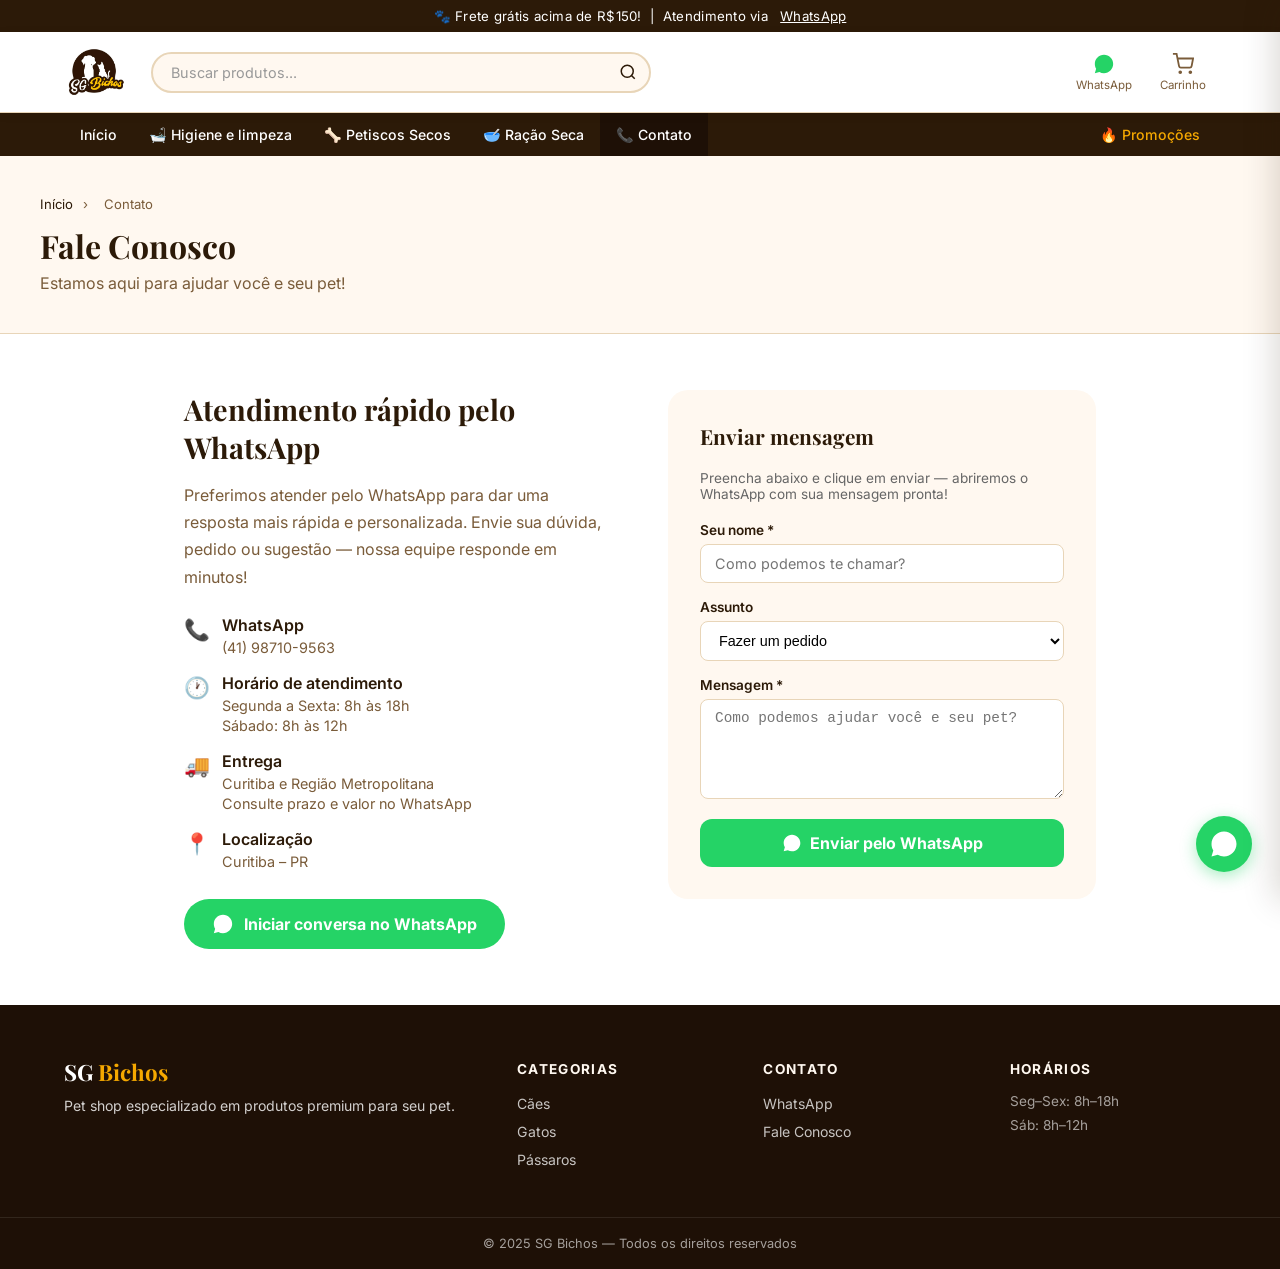
<file: sg-bichos/contato.html>
<!DOCTYPE html>
<html lang="pt-BR">
<head>
  <meta charset="UTF-8">
  <meta name="viewport" content="width=device-width, initial-scale=1.0">
  <title>Contato — SG Bichos</title>
  <meta name="description" content="Entre em contato com a SG Bichos. Atendimento via WhatsApp, rápido e fácil.">
  <link rel="icon" type="image/png" href="images/favicon.png">
  <link rel="preconnect" href="https://fonts.googleapis.com">
  <link rel="preconnect" href="https://fonts.gstatic.com" crossorigin>
  <link href="https://fonts.googleapis.com/css2?family=Playfair+Display:wght@400;700&family=Inter:wght@400;500;600;700&display=swap" rel="stylesheet">
  <link rel="stylesheet" href="css/style.css">
</head>
<body>

<!-- TOP BAR -->
<div class="top-bar">
  🐾 Frete grátis acima de R$150! &nbsp;|&nbsp; Atendimento via <a href="https://wa.me/5541987109563">WhatsApp</a>
</div>

<!-- HEADER -->
<header class="header">
  <div class="header-inner">
    <button class="mobile-menu-btn" id="mobile-menu-btn" aria-label="Menu" aria-expanded="false">
      <svg viewBox="0 0 24 24" fill="none" stroke="currentColor" stroke-width="2">
        <line x1="3" y1="6" x2="21" y2="6"/><line x1="3" y1="12" x2="21" y2="12"/><line x1="3" y1="18" x2="21" y2="18"/>
      </svg>
    </button>
    <a href="index.html" class="logo">
      <img src="images/logo-sg-bichos.jpg" alt="SG Bichos"
           onerror="this.style.display='none';this.nextElementSibling.style.display='block'">
      <div class="logo-text" style="display:none">SG <span>Bichos</span></div>
    </a>
    <div class="search-bar">
      <input type="search" id="search-input" placeholder="Buscar produtos..." autocomplete="off">
      <button class="search-btn" aria-label="Buscar">
        <svg viewBox="0 0 24 24" fill="none" stroke="currentColor" stroke-width="2">
          <circle cx="11" cy="11" r="8"/><line x1="21" y1="21" x2="16.65" y2="16.65"/>
        </svg>
      </button>
      <div class="search-results" id="search-results"></div>
    </div>
    <div class="header-actions">
      <a href="https://wa.me/5541987109563" target="_blank" class="header-btn" aria-label="WhatsApp">
        <svg viewBox="0 0 24 24" fill="currentColor" style="color:#25D366">
          <path d="M17.472 14.382c-.297-.149-1.758-.867-2.03-.967-.273-.099-.471-.148-.67.15-.197.297-.767.966-.94 1.164-.173.199-.347.223-.644.075-.297-.15-1.255-.463-2.39-1.475-.883-.788-1.48-1.761-1.653-2.059-.173-.297-.018-.458.13-.606.134-.133.298-.347.446-.52.149-.174.198-.298.298-.497.099-.198.05-.371-.025-.52-.075-.149-.669-1.612-.916-2.207-.242-.579-.487-.5-.669-.51-.173-.008-.371-.01-.57-.01-.198 0-.52.074-.792.372-.272.297-1.04 1.016-1.04 2.479 0 1.462 1.065 2.875 1.213 3.074.149.198 2.096 3.2 5.077 4.487.709.306 1.262.489 1.694.625.712.227 1.36.195 1.871.118.571-.085 1.758-.719 2.006-1.413.248-.694.248-1.289.173-1.413-.074-.124-.272-.198-.57-.347M12 2C6.477 2 2 6.477 2 12c0 1.89.525 3.66 1.438 5.168L2 22l4.975-1.306A9.953 9.953 0 0 0 12 22c5.523 0 10-4.477 10-10S17.523 2 12 2"/>
        </svg>
        <span>WhatsApp</span>
      </a>
      <button class="header-btn cart-btn" id="cart-btn" aria-label="Carrinho">
        <svg viewBox="0 0 24 24" fill="none" stroke="currentColor" stroke-width="2">
          <circle cx="9" cy="21" r="1"/><circle cx="20" cy="21" r="1"/>
          <path d="M1 1h4l2.68 13.39a2 2 0 0 0 2 1.61h9.72a2 2 0 0 0 2-1.61L23 6H6"/>
        </svg>
        <span class="cart-badge" style="display:none">0</span>
        <span>Carrinho</span>
      </button>
    </div>
  </div>
</header>

<!-- NAV -->
<nav class="nav">
  <div class="nav-inner">
    <div class="nav-item"><a href="index.html" class="nav-link">Início</a></div>
    <div id="nav-cats" style="display:contents"></div>
    <div class="nav-item"><a href="contato.html" class="nav-link active">📞 Contato</a></div>
    <div class="nav-item" style="margin-left:auto">
      <a href="categoria.html?promo=true" class="nav-link" style="color:#F5A800">🔥 Promoções</a>
    </div>
  </div>
</nav>

<!-- PAGE HERO -->
<div class="page-hero">
  <div class="page-hero-inner">
    <div class="breadcrumb">
      <a href="index.html">Início</a>
      <span>›</span>
      <span>Contato</span>
    </div>
    <h1>Fale Conosco</h1>
    <p>Estamos aqui para ajudar você e seu pet!</p>
  </div>
</div>

<!-- CONTACT LAYOUT -->
<div class="contact-layout">
  <div class="contact-info">
    <h2>Atendimento rápido pelo WhatsApp</h2>
    <p>Preferimos atender pelo WhatsApp para dar uma resposta mais rápida e personalizada. Envie sua dúvida, pedido ou sugestão — nossa equipe responde em minutos!</p>

    <div class="contact-item">
      <div class="contact-item-icon">📞</div>
      <div>
        <strong>WhatsApp</strong>
        <span>(41) 98710-9563</span>
      </div>
    </div>

    <div class="contact-item" id="horarios">
      <div class="contact-item-icon">🕐</div>
      <div>
        <strong>Horário de atendimento</strong>
        <span>Segunda a Sexta: 8h às 18h<br>Sábado: 8h às 12h</span>
      </div>
    </div>

    <div class="contact-item" id="entrega">
      <div class="contact-item-icon">🚚</div>
      <div>
        <strong>Entrega</strong>
        <span>Curitiba e Região Metropolitana<br>Consulte prazo e valor no WhatsApp</span>
      </div>
    </div>

    <div class="contact-item">
      <div class="contact-item-icon">📍</div>
      <div>
        <strong>Localização</strong>
        <span>Curitiba – PR</span>
      </div>
    </div>

    <div style="margin-top:28px">
      <a href="https://wa.me/5541987109563?text=Ol%C3%A1!%20Vim%20pelo%20site%20SG%20Bichos%20e%20gostaria%20de%20ajuda."
         target="_blank"
         style="display:inline-flex;align-items:center;gap:10px;background:#25D366;color:#fff;padding:14px 28px;border-radius:50px;font-weight:700;font-size:1rem;transition:background 0.2s"
         onmouseover="this.style.background='#1da851'"
         onmouseout="this.style.background='#25D366'">
        <svg viewBox="0 0 24 24" fill="currentColor" width="22" height="22">
          <path d="M17.472 14.382c-.297-.149-1.758-.867-2.03-.967-.273-.099-.471-.148-.67.15-.197.297-.767.966-.94 1.164-.173.199-.347.223-.644.075-.297-.15-1.255-.463-2.39-1.475-.883-.788-1.48-1.761-1.653-2.059-.173-.297-.018-.458.13-.606.134-.133.298-.347.446-.52.149-.174.198-.298.298-.497.099-.198.05-.371-.025-.52-.075-.149-.669-1.612-.916-2.207-.242-.579-.487-.5-.669-.51-.173-.008-.371-.01-.57-.01-.198 0-.52.074-.792.372-.272.297-1.04 1.016-1.04 2.479 0 1.462 1.065 2.875 1.213 3.074.149.198 2.096 3.2 5.077 4.487.709.306 1.262.489 1.694.625.712.227 1.36.195 1.871.118.571-.085 1.758-.719 2.006-1.413.248-.694.248-1.289.173-1.413-.074-.124-.272-.198-.57-.347M12 2C6.477 2 2 6.477 2 12c0 1.89.525 3.66 1.438 5.168L2 22l4.975-1.306A9.953 9.953 0 0 0 12 22c5.523 0 10-4.477 10-10S17.523 2 12 2"/>
        </svg>
        Iniciar conversa no WhatsApp
      </a>
    </div>
  </div>

  <div class="contact-form">
    <h3>Enviar mensagem</h3>
    <p style="font-size:0.85rem;color:#666;margin-bottom:20px">
      Preencha abaixo e clique em enviar — abriremos o WhatsApp com sua mensagem pronta!
    </p>
    <form id="contact-form" onsubmit="enviarContato(event)">
      <div class="form-group">
        <label for="nome">Seu nome *</label>
        <input type="text" id="nome" name="nome" placeholder="Como podemos te chamar?" required>
      </div>
      <div class="form-group">
        <label for="assunto">Assunto</label>
        <select id="assunto" name="assunto">
          <option value="Pedido">Fazer um pedido</option>
          <option value="Dúvida sobre produto">Dúvida sobre produto</option>
          <option value="Prazo/entrega">Prazo e entrega</option>
          <option value="Outro">Outro assunto</option>
        </select>
      </div>
      <div class="form-group">
        <label for="mensagem">Mensagem *</label>
        <textarea id="mensagem" name="mensagem" placeholder="Como podemos ajudar você e seu pet?" required></textarea>
      </div>
      <button type="submit" style="width:100%;padding:14px;border-radius:12px;font-size:1rem;font-weight:700;display:flex;align-items:center;justify-content:center;gap:8px;background:#25D366;color:#fff;border:none;cursor:pointer;transition:background 0.2s"
              onmouseover="this.style.background='#1da851'" onmouseout="this.style.background='#25D366'">
        <svg viewBox="0 0 24 24" fill="currentColor" width="20" height="20">
          <path d="M17.472 14.382c-.297-.149-1.758-.867-2.03-.967-.273-.099-.471-.148-.67.15-.197.297-.767.966-.94 1.164-.173.199-.347.223-.644.075-.297-.15-1.255-.463-2.39-1.475-.883-.788-1.48-1.761-1.653-2.059-.173-.297-.018-.458.13-.606.134-.133.298-.347.446-.52.149-.174.198-.298.298-.497.099-.198.05-.371-.025-.52-.075-.149-.669-1.612-.916-2.207-.242-.579-.487-.5-.669-.51-.173-.008-.371-.01-.57-.01-.198 0-.52.074-.792.372-.272.297-1.04 1.016-1.04 2.479 0 1.462 1.065 2.875 1.213 3.074.149.198 2.096 3.2 5.077 4.487.709.306 1.262.489 1.694.625.712.227 1.36.195 1.871.118.571-.085 1.758-.719 2.006-1.413.248-.694.248-1.289.173-1.413-.074-.124-.272-.198-.57-.347M12 2C6.477 2 2 6.477 2 12c0 1.89.525 3.66 1.438 5.168L2 22l4.975-1.306A9.953 9.953 0 0 0 12 22c5.523 0 10-4.477 10-10S17.523 2 12 2"/>
        </svg>
        Enviar pelo WhatsApp
      </button>
    </form>
  </div>
</div>

<!-- FOOTER -->
<footer class="footer">
  <div class="footer-main">
    <div class="footer-brand">
      <div class="logo-text">SG <span style="color:var(--laranja)">Bichos</span></div>
      <p>Pet shop especializado em produtos premium para seu pet.</p>
    </div>
    <div class="footer-col">
      <h4>Categorias</h4>
      <ul>
        <li><a href="categoria.html?cat=caes">Cães</a></li>
        <li><a href="categoria.html?cat=gatos">Gatos</a></li>
        <li><a href="categoria.html?cat=passaros">Pássaros</a></li>
      </ul>
    </div>
    <div class="footer-col">
      <h4>Contato</h4>
      <ul>
        <li><a href="https://wa.me/5541987109563" target="_blank">WhatsApp</a></li>
        <li><a href="contato.html">Fale Conosco</a></li>
      </ul>
    </div>
    <div class="footer-col">
      <h4>Horários</h4>
      <ul>
        <li style="color:rgba(255,255,255,0.6);font-size:0.85rem">Seg–Sex: 8h–18h</li>
        <li style="color:rgba(255,255,255,0.6);font-size:0.85rem">Sáb: 8h–12h</li>
      </ul>
    </div>
  </div>
  <div class="footer-bottom">© 2025 SG Bichos — Todos os direitos reservados</div>
</footer>

<!-- SIDE CART -->
<div class="cart-overlay" id="cart-overlay"></div>
<aside class="cart-panel" id="cart-panel">
  <div class="cart-header">
    <h3>🛒 Meu Carrinho</h3>
    <button class="cart-close" id="cart-close" aria-label="Fechar">
      <svg viewBox="0 0 24 24" fill="none" stroke="currentColor" stroke-width="2">
        <line x1="18" y1="6" x2="6" y2="18"/><line x1="6" y1="6" x2="18" y2="18"/>
      </svg>
    </button>
  </div>
  <div class="cart-items" id="cart-items"></div>
  <div class="cart-footer">
    <div class="cart-total-row">
      <span class="cart-total-label">Total</span>
      <span class="cart-total-value" id="cart-total">R$ 0,00</span>
    </div>
    <button class="btn-checkout" id="btn-checkout">💬 Pedir via WhatsApp</button>
    <button class="btn-clear" id="btn-clear-cart">🗑 Limpar carrinho</button>
  </div>
</aside>

<!-- WHATSAPP FLOAT -->
<a href="https://wa.me/5541987109563" target="_blank" class="wpp-float" aria-label="WhatsApp">
  <span class="wpp-tooltip">Falar no WhatsApp</span>
  <svg viewBox="0 0 24 24" fill="white" width="30" height="30">
    <path d="M17.472 14.382c-.297-.149-1.758-.867-2.03-.967-.273-.099-.471-.148-.67.15-.197.297-.767.966-.94 1.164-.173.199-.347.223-.644.075-.297-.15-1.255-.463-2.39-1.475-.883-.788-1.48-1.761-1.653-2.059-.173-.297-.018-.458.13-.606.134-.133.298-.347.446-.52.149-.174.198-.298.298-.497.099-.198.05-.371-.025-.52-.075-.149-.669-1.612-.916-2.207-.242-.579-.487-.5-.669-.51-.173-.008-.371-.01-.57-.01-.198 0-.52.074-.792.372-.272.297-1.04 1.016-1.04 2.479 0 1.462 1.065 2.875 1.213 3.074.149.198 2.096 3.2 5.077 4.487.709.306 1.262.489 1.694.625.712.227 1.36.195 1.871.118.571-.085 1.758-.719 2.006-1.413.248-.694.248-1.289.173-1.413-.074-.124-.272-.198-.57-.347M12 2C6.477 2 2 6.477 2 12c0 1.89.525 3.66 1.438 5.168L2 22l4.975-1.306A9.953 9.953 0 0 0 12 22c5.523 0 10-4.477 10-10S17.523 2 12 2"/>
  </svg>
</a>

<script src="js/produtos.js"></script>
<script src="js/main.js"></script>
<script>
  function enviarContato(e) {
    e.preventDefault();
    const nome     = document.getElementById('nome').value.trim();
    const assunto  = document.getElementById('assunto').value;
    const mensagem = document.getElementById('mensagem').value.trim();
    if (!nome || !mensagem) return;
    const texto = `Olá! Meu nome é *${nome}*.\n\n*Assunto:* ${assunto}\n\n${mensagem}`;
    window.open(`https://wa.me/5541987109563?text=${encodeURIComponent(texto)}`, '_blank');
  }
</script>
</body>
</html>
</file>
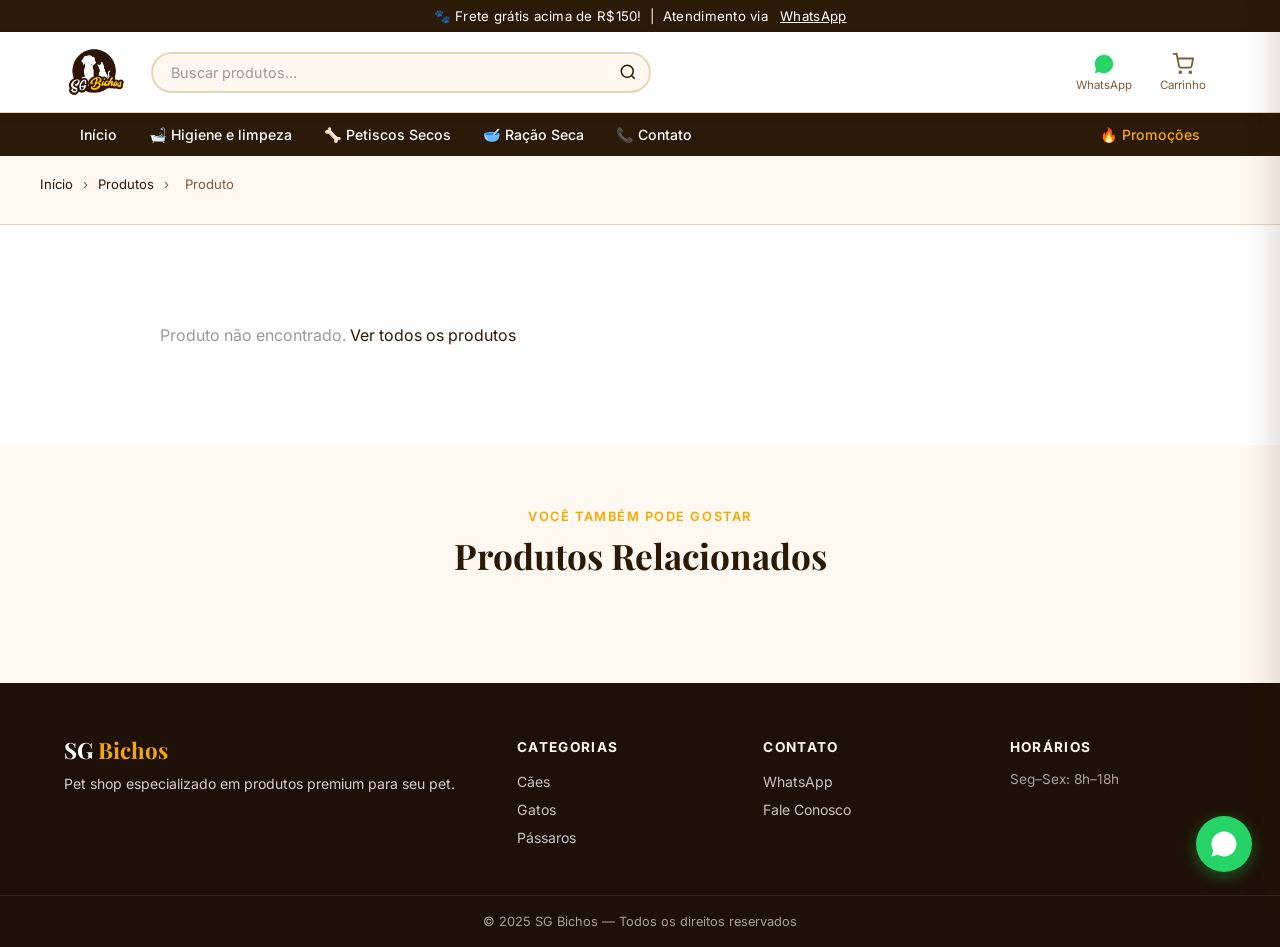
<file: sg-bichos/produto.html>
<!DOCTYPE html>
<html lang="pt-BR">
<head>
  <meta charset="UTF-8">
  <meta name="viewport" content="width=device-width, initial-scale=1.0">
  <title>Produto — SG Bichos</title>
  <meta name="description" content="Detalhes do produto SG Bichos.">
  <link rel="icon" type="image/png" href="images/favicon.png">
  <link rel="preconnect" href="https://fonts.googleapis.com">
  <link rel="preconnect" href="https://fonts.gstatic.com" crossorigin>
  <link href="https://fonts.googleapis.com/css2?family=Playfair+Display:wght@400;700&family=Inter:wght@400;500;600;700&display=swap" rel="stylesheet">
  <link rel="stylesheet" href="css/style.css">
</head>
<body>

<!-- TOP BAR -->
<div class="top-bar">
  🐾 Frete grátis acima de R$150! &nbsp;|&nbsp; Atendimento via <a href="https://wa.me/5541987109563">WhatsApp</a>
</div>

<!-- HEADER -->
<header class="header">
  <div class="header-inner">
    <button class="mobile-menu-btn" id="mobile-menu-btn" aria-label="Menu" aria-expanded="false">
      <svg viewBox="0 0 24 24" fill="none" stroke="currentColor" stroke-width="2">
        <line x1="3" y1="6" x2="21" y2="6"/><line x1="3" y1="12" x2="21" y2="12"/><line x1="3" y1="18" x2="21" y2="18"/>
      </svg>
    </button>
    <a href="index.html" class="logo">
      <img src="images/logo-sg-bichos.jpg" alt="SG Bichos"
           onerror="this.style.display='none';this.nextElementSibling.style.display='block'">
      <div class="logo-text" style="display:none">SG <span>Bichos</span></div>
    </a>
    <div class="search-bar">
      <input type="search" id="search-input" placeholder="Buscar produtos..." autocomplete="off">
      <button class="search-btn" aria-label="Buscar">
        <svg viewBox="0 0 24 24" fill="none" stroke="currentColor" stroke-width="2">
          <circle cx="11" cy="11" r="8"/><line x1="21" y1="21" x2="16.65" y2="16.65"/>
        </svg>
      </button>
      <div class="search-results" id="search-results"></div>
    </div>
    <div class="header-actions">
      <a href="https://wa.me/5541987109563" target="_blank" class="header-btn" aria-label="WhatsApp">
        <svg viewBox="0 0 24 24" fill="currentColor" style="color:#25D366">
          <path d="M17.472 14.382c-.297-.149-1.758-.867-2.03-.967-.273-.099-.471-.148-.67.15-.197.297-.767.966-.94 1.164-.173.199-.347.223-.644.075-.297-.15-1.255-.463-2.39-1.475-.883-.788-1.48-1.761-1.653-2.059-.173-.297-.018-.458.13-.606.134-.133.298-.347.446-.52.149-.174.198-.298.298-.497.099-.198.05-.371-.025-.52-.075-.149-.669-1.612-.916-2.207-.242-.579-.487-.5-.669-.51-.173-.008-.371-.01-.57-.01-.198 0-.52.074-.792.372-.272.297-1.04 1.016-1.04 2.479 0 1.462 1.065 2.875 1.213 3.074.149.198 2.096 3.2 5.077 4.487.709.306 1.262.489 1.694.625.712.227 1.36.195 1.871.118.571-.085 1.758-.719 2.006-1.413.248-.694.248-1.289.173-1.413-.074-.124-.272-.198-.57-.347M12 2C6.477 2 2 6.477 2 12c0 1.89.525 3.66 1.438 5.168L2 22l4.975-1.306A9.953 9.953 0 0 0 12 22c5.523 0 10-4.477 10-10S17.523 2 12 2"/>
        </svg>
        <span>WhatsApp</span>
      </a>
      <button class="header-btn cart-btn" id="cart-btn" aria-label="Carrinho">
        <svg viewBox="0 0 24 24" fill="none" stroke="currentColor" stroke-width="2">
          <circle cx="9" cy="21" r="1"/><circle cx="20" cy="21" r="1"/>
          <path d="M1 1h4l2.68 13.39a2 2 0 0 0 2 1.61h9.72a2 2 0 0 0 2-1.61L23 6H6"/>
        </svg>
        <span class="cart-badge" style="display:none">0</span>
        <span>Carrinho</span>
      </button>
    </div>
  </div>
</header>

<!-- NAV -->
<nav class="nav">
  <div class="nav-inner">
    <div class="nav-item"><a href="index.html" class="nav-link">Início</a></div>
    <div id="nav-cats" style="display:contents"></div>
    <div class="nav-item"><a href="contato.html" class="nav-link">📞 Contato</a></div>
    <div class="nav-item" style="margin-left:auto">
      <a href="categoria.html?promo=true" class="nav-link" style="color:#F5A800">🔥 Promoções</a>
    </div>
  </div>
</nav>

<!-- BREADCRUMB -->
<div class="page-hero" style="padding:20px 24px">
  <div class="page-hero-inner">
    <div class="breadcrumb">
      <a href="index.html">Início</a>
      <span>›</span>
      <a href="categoria.html" id="bc-cat">Produtos</a>
      <span>›</span>
      <span id="bc-nome">Produto</span>
    </div>
  </div>
</div>

<!-- PRODUTO DETAIL -->
<div class="product-detail" id="product-detail">
  <!-- Renderizado por JS -->
</div>

<!-- RELACIONADOS -->
<section class="section section-alt">
  <div class="section-inner">
    <div class="section-header">
      <div class="section-label">Você também pode gostar</div>
      <h2 class="section-title">Produtos Relacionados</h2>
    </div>
    <div class="products-grid" id="related-grid"></div>
  </div>
</section>

<!-- FOOTER -->
<footer class="footer">
  <div class="footer-main">
    <div class="footer-brand">
      <div class="logo-text">SG <span style="color:var(--laranja)">Bichos</span></div>
      <p>Pet shop especializado em produtos premium para seu pet.</p>
    </div>
    <div class="footer-col">
      <h4>Categorias</h4>
      <ul>
        <li><a href="categoria.html?cat=caes">Cães</a></li>
        <li><a href="categoria.html?cat=gatos">Gatos</a></li>
        <li><a href="categoria.html?cat=passaros">Pássaros</a></li>
      </ul>
    </div>
    <div class="footer-col">
      <h4>Contato</h4>
      <ul>
        <li><a href="https://wa.me/5541987109563" target="_blank">WhatsApp</a></li>
        <li><a href="contato.html">Fale Conosco</a></li>
      </ul>
    </div>
    <div class="footer-col">
      <h4>Horários</h4>
      <ul>
        <li style="color:rgba(255,255,255,0.6);font-size:0.85rem">Seg–Sex: 8h–18h</li>
      </ul>
    </div>
  </div>
  <div class="footer-bottom">© 2025 SG Bichos — Todos os direitos reservados</div>
</footer>

<!-- SIDE CART -->
<div class="cart-overlay" id="cart-overlay"></div>
<aside class="cart-panel" id="cart-panel">
  <div class="cart-header">
    <h3>🛒 Meu Carrinho</h3>
    <button class="cart-close" id="cart-close" aria-label="Fechar">
      <svg viewBox="0 0 24 24" fill="none" stroke="currentColor" stroke-width="2">
        <line x1="18" y1="6" x2="6" y2="18"/><line x1="6" y1="6" x2="18" y2="18"/>
      </svg>
    </button>
  </div>
  <div class="cart-items" id="cart-items"></div>
  <div class="cart-footer">
    <div class="cart-total-row">
      <span class="cart-total-label">Total</span>
      <span class="cart-total-value" id="cart-total">R$ 0,00</span>
    </div>
    <button class="btn-checkout" id="btn-checkout">💬 Pedir via WhatsApp</button>
    <button class="btn-clear" id="btn-clear-cart">🗑 Limpar carrinho</button>
  </div>
</aside>

<!-- WHATSAPP FLOAT -->
<a href="https://wa.me/5541987109563" target="_blank" class="wpp-float" aria-label="WhatsApp">
  <span class="wpp-tooltip">Falar no WhatsApp</span>
  <svg viewBox="0 0 24 24" fill="white" width="30" height="30">
    <path d="M17.472 14.382c-.297-.149-1.758-.867-2.03-.967-.273-.099-.471-.148-.67.15-.197.297-.767.966-.94 1.164-.173.199-.347.223-.644.075-.297-.15-1.255-.463-2.39-1.475-.883-.788-1.48-1.761-1.653-2.059-.173-.297-.018-.458.13-.606.134-.133.298-.347.446-.52.149-.174.198-.298.298-.497.099-.198.05-.371-.025-.52-.075-.149-.669-1.612-.916-2.207-.242-.579-.487-.5-.669-.51-.173-.008-.371-.01-.57-.01-.198 0-.52.074-.792.372-.272.297-1.04 1.016-1.04 2.479 0 1.462 1.065 2.875 1.213 3.074.149.198 2.096 3.2 5.077 4.487.709.306 1.262.489 1.694.625.712.227 1.36.195 1.871.118.571-.085 1.758-.719 2.006-1.413.248-.694.248-1.289.173-1.413-.074-.124-.272-.198-.57-.347M12 2C6.477 2 2 6.477 2 12c0 1.89.525 3.66 1.438 5.168L2 22l4.975-1.306A9.953 9.953 0 0 0 12 22c5.523 0 10-4.477 10-10S17.523 2 12 2"/>
  </svg>
</a>

<script src="js/produtos.js"></script>
<script src="js/main.js"></script>
<script>
  (function() {
    const id = parseInt(new URLSearchParams(location.search).get('id'));
    const prod = produtos.find(p => p.id === id);
    const placeholder = 'https://placehold.co/600x600/2C1A08/F5A800?text=SG+Bichos';

    if (!prod) {
      document.getElementById('product-detail').innerHTML =
        '<p style="padding:60px;text-align:center;color:#999">Produto não encontrado. <a href="categoria.html" style="color:var(--verde)">Ver todos os produtos</a></p>';
      return;
    }

    document.title = prod.nome + ' — SG Bichos';
    document.getElementById('bc-nome').textContent = prod.nome;
    const catLabel = categorias.find(c => c.id === prod.categoria)?.label || prod.categoria;
    const bcCat = document.getElementById('bc-cat');
    bcCat.textContent = catLabel;
    bcCat.href = `categoria.html?cat=${prod.categoria}`;

    let detailQty = 1;
    document.getElementById('product-detail').innerHTML = `
      <div class="product-gallery">
        <div class="product-main-img">
          <img src="${prod.imagem}" alt="${prod.nome}" id="main-img"
               onerror="this.src='${placeholder}'">
        </div>
      </div>
      <div class="product-info">
        <div class="product-info-cat">${catLabel}</div>
        <h1>${prod.nome}</h1>
        <div class="product-info-price">R$ ${fmtPreco(prod.preco)}</div>
        <p class="product-info-desc">${prod.descricao}</p>
        <div class="product-qty-row">
          <div class="qty-control">
            <button class="qty-btn" onclick="changeDetailQty(-1)" aria-label="Diminuir">−</button>
            <span class="qty-num" id="detail-qty">1</span>
            <button class="qty-btn" onclick="changeDetailQty(+1)" aria-label="Aumentar">+</button>
          </div>
          <span style="font-size:0.9rem;color:#666">un.</span>
        </div>
        <div class="product-actions-full">
          <button class="btn-full verde" onclick="addDetailToCart()">
            <svg width="20" height="20" viewBox="0 0 24 24" fill="none" stroke="currentColor" stroke-width="2">
              <circle cx="9" cy="21" r="1"/><circle cx="20" cy="21" r="1"/>
              <path d="M1 1h4l2.68 13.39a2 2 0 0 0 2 1.61h9.72a2 2 0 0 0 2-1.61L23 6H6"/>
            </svg>
            Adicionar ao Carrinho
          </button>
          <button class="btn-full wpp" onclick="buyProductWhatsApp(${prod.id})">
            <svg width="20" height="20" viewBox="0 0 24 24" fill="currentColor">
              <path d="M17.472 14.382c-.297-.149-1.758-.867-2.03-.967-.273-.099-.471-.148-.67.15-.197.297-.767.966-.94 1.164-.173.199-.347.223-.644.075-.297-.15-1.255-.463-2.39-1.475-.883-.788-1.48-1.761-1.653-2.059-.173-.297-.018-.458.13-.606.134-.133.298-.347.446-.52.149-.174.198-.298.298-.497.099-.198.05-.371-.025-.52-.075-.149-.669-1.612-.916-2.207-.242-.579-.487-.5-.669-.51-.173-.008-.371-.01-.57-.01-.198 0-.52.074-.792.372-.272.297-1.04 1.016-1.04 2.479 0 1.462 1.065 2.875 1.213 3.074.149.198 2.096 3.2 5.077 4.487.709.306 1.262.489 1.694.625.712.227 1.36.195 1.871.118.571-.085 1.758-.719 2.006-1.413.248-.694.248-1.289.173-1.413-.074-.124-.272-.198-.57-.347M12 2C6.477 2 2 6.477 2 12c0 1.89.525 3.66 1.438 5.168L2 22l4.975-1.306A9.953 9.953 0 0 0 12 22c5.523 0 10-4.477 10-10S17.523 2 12 2"/>
            </svg>
            Comprar via WhatsApp
          </button>
        </div>
        <div style="background:var(--bege);border-radius:12px;padding:16px;font-size:0.85rem;color:#666;line-height:1.7;margin-top:8px">
          🚚 <strong>Entrega para Curitiba e região</strong> — Consulte prazo no WhatsApp<br>
          🔒 <strong>Compra 100% segura</strong> — Pedido finalizado no WhatsApp<br>
          💬 <strong>Dúvidas?</strong> Fale com nossa equipe agora mesmo
        </div>
      </div>
    `;

    window.changeDetailQty = function(delta) {
      detailQty = Math.max(1, detailQty + delta);
      document.getElementById('detail-qty').textContent = detailQty;
    };

    window.addDetailToCart = function() {
      for (let i = 0; i < detailQty; i++) addToCart(prod.id);
      openCart();
    };

    const related = produtos.filter(p => p.categoria === prod.categoria && p.id !== prod.id).slice(0, 4);
    const relGrid = document.getElementById('related-grid');
    if (relGrid) {
      relGrid.innerHTML = related.length
        ? related.map(createProductCard).join('')
        : '<p style="color:#999;text-align:center;grid-column:1/-1;padding:20px">Sem produtos relacionados.</p>';
    }
  })();
</script>
</body>
</html>
</file>
<file: sg-bichos/css/style.css>
/* ===== VARIÁVEIS ===== */
:root {
  --verde:       #2C1A08;
  --verde-dark:  #1e1006;
  --verde-light: #6b4424;
  --bege:        #FFF8F0;
  --bege-dark:   #F0E0C4;
  --laranja:     #F5A800;
  --laranja-dark:#D4900A;
  --branco:      #FFFFFF;
  --texto:       #2C1A08;
  --texto-claro: #7a5c3a;
  --borda:       #E8D5B8;
  --sombra:      rgba(44,26,8,0.12);
  --sombra-md:   rgba(44,26,8,0.18);
}

/* ===== RESET ===== */
*, *::before, *::after { box-sizing: border-box; margin: 0; padding: 0; }
body { font-family: 'Inter', sans-serif; color: var(--texto); background: var(--branco); overflow-x: hidden; }
a { text-decoration: none; color: inherit; }
img { max-width: 100%; display: block; }
ul { list-style: none; }
button { font-family: 'Inter', sans-serif; cursor: pointer; }
input { font-family: 'Inter', sans-serif; }

/* ===== TOP BAR ===== */
.top-bar {
  background: var(--verde);
  color: var(--branco);
  text-align: center;
  padding: 8px 16px;
  font-size: 0.83rem;
  letter-spacing: 0.02em;
}
.top-bar a { color: var(--branco); text-decoration: underline; margin-left: 8px; }

/* ===== HEADER ===== */
.header {
  background: var(--branco);
  border-bottom: 1px solid var(--borda);
  position: sticky;
  top: 0;
  z-index: 900;
  box-shadow: 0 2px 8px var(--sombra);
}
.header-inner {
  max-width: 1200px;
  margin: 0 auto;
  padding: 14px 24px;
  display: flex;
  align-items: center;
  gap: 24px;
}
.logo { flex-shrink: 0; }
.logo img { height: 52px; width: auto; object-fit: contain; }
.logo-text {
  font-family: 'Playfair Display', serif;
  font-size: 1.6rem;
  font-weight: 700;
  color: var(--verde);
  line-height: 1;
}
.logo-text span { color: var(--laranja); }

.search-bar { flex: 1; position: relative; max-width: 500px; }
.search-bar input {
  width: 100%;
  padding: 10px 44px 10px 18px;
  border: 2px solid var(--borda);
  border-radius: 50px;
  font-size: 0.9rem;
  outline: none;
  background: var(--bege);
  transition: border-color 0.2s, background 0.2s;
}
.search-bar input:focus { border-color: var(--verde); background: var(--branco); }
.search-bar input::placeholder { color: #999; }
.search-btn {
  position: absolute;
  right: 14px;
  top: 50%;
  transform: translateY(-50%);
  background: none;
  border: none;
  color: var(--verde);
  display: flex;
  align-items: center;
}
.search-btn svg { width: 18px; height: 18px; }

.header-actions { display: flex; gap: 8px; align-items: center; flex-shrink: 0; margin-left: auto; }
.header-btn {
  background: none;
  border: none;
  display: flex;
  flex-direction: column;
  align-items: center;
  gap: 3px;
  padding: 6px 10px;
  border-radius: 8px;
  font-size: 0.72rem;
  color: var(--texto-claro);
  transition: background 0.15s, color 0.15s;
  position: relative;
  white-space: nowrap;
}
.header-btn:hover { background: var(--bege); color: var(--verde); }
.header-btn svg { width: 22px; height: 22px; }
.cart-badge {
  position: absolute;
  top: 2px;
  right: 6px;
  background: var(--laranja);
  color: var(--branco);
  border-radius: 50%;
  width: 17px;
  height: 17px;
  font-size: 0.65rem;
  display: flex;
  align-items: center;
  justify-content: center;
  font-weight: 700;
  line-height: 1;
}
.mobile-menu-btn {
  display: none;
  background: none;
  border: none;
  padding: 8px;
  color: var(--texto);
}
.mobile-menu-btn svg { width: 24px; height: 24px; }

/* ===== NAVEGAÇÃO ===== */
.nav { background: var(--verde); }
.nav-inner {
  max-width: 1200px;
  margin: 0 auto;
  padding: 0 24px;
  display: flex;
  align-items: center;
}
.nav-item { position: relative; }
.nav-link {
  display: flex;
  align-items: center;
  gap: 5px;
  padding: 13px 16px;
  color: var(--branco);
  font-size: 0.88rem;
  font-weight: 500;
  transition: background 0.2s;
  white-space: nowrap;
}
.nav-link:hover, .nav-link.active { background: var(--verde-dark); }
.nav-link .arrow { transition: transform 0.2s; font-size: 0.65rem; }
.nav-item:hover .nav-link .arrow { transform: rotate(180deg); }

.dropdown {
  display: none;
  position: absolute;
  top: 100%;
  left: 0;
  background: var(--branco);
  border: 1px solid var(--borda);
  border-radius: 0 0 8px 8px;
  min-width: 180px;
  box-shadow: 0 8px 24px var(--sombra-md);
  z-index: 100;
}
.nav-item:hover .dropdown { display: block; }
.dropdown a {
  display: block;
  padding: 10px 18px;
  font-size: 0.88rem;
  color: var(--texto);
  transition: background 0.15s, color 0.15s;
  border-bottom: 1px solid var(--bege-dark);
}
.dropdown a:last-child { border-bottom: none; }
.dropdown a:hover { background: var(--bege); color: var(--verde); }

/* ===== HERO CAROUSEL ===== */
.hero { position: relative; overflow: hidden; background: var(--verde-dark); }
.carousel-track { display: flex; transition: transform 0.6s ease; }
.slide {
  min-width: 100%;
  height: 480px;
  position: relative;
  display: flex;
  align-items: center;
  overflow: hidden;
}
.slide-bg {
  position: absolute;
  inset: 0;
  background-size: cover;
  background-position: center;
  filter: brightness(0.55);
}
.slide-content {
  position: relative;
  z-index: 1;
  max-width: 1200px;
  margin: 0 auto;
  padding: 0 48px;
  color: var(--branco);
}
.slide-label {
  font-size: 0.85rem;
  letter-spacing: 0.12em;
  text-transform: uppercase;
  color: var(--laranja);
  margin-bottom: 12px;
  font-weight: 600;
}
.slide-title {
  font-family: 'Playfair Display', serif;
  font-size: clamp(2rem, 5vw, 3.2rem);
  font-weight: 700;
  line-height: 1.15;
  margin-bottom: 16px;
  max-width: 540px;
}
.slide-sub {
  font-size: 1.05rem;
  opacity: 0.9;
  margin-bottom: 28px;
  max-width: 420px;
}
.btn-cta {
  display: inline-block;
  padding: 13px 32px;
  background: var(--laranja);
  color: var(--branco);
  border-radius: 50px;
  font-weight: 600;
  font-size: 0.95rem;
  transition: background 0.2s, transform 0.15s;
  border: none;
}
.btn-cta:hover { background: var(--laranja-dark); transform: translateY(-2px); }
.btn-cta.outline {
  background: transparent;
  border: 2px solid var(--branco);
  margin-left: 12px;
}
.btn-cta.outline:hover { background: var(--branco); color: var(--verde); }

.carousel-btn {
  position: absolute;
  top: 50%;
  transform: translateY(-50%);
  background: rgba(255,255,255,0.2);
  border: 2px solid rgba(255,255,255,0.5);
  color: var(--branco);
  width: 44px;
  height: 44px;
  border-radius: 50%;
  display: flex;
  align-items: center;
  justify-content: center;
  z-index: 10;
  transition: background 0.2s;
}
.carousel-btn:hover { background: rgba(255,255,255,0.35); }
.carousel-btn.prev { left: 20px; }
.carousel-btn.next { right: 20px; }
.carousel-btn svg { width: 20px; height: 20px; }

.carousel-dots {
  position: absolute;
  bottom: 20px;
  left: 50%;
  transform: translateX(-50%);
  display: flex;
  gap: 8px;
  z-index: 10;
}
.dot {
  width: 8px;
  height: 8px;
  border-radius: 50%;
  background: rgba(255,255,255,0.5);
  border: none;
  transition: background 0.2s, width 0.2s;
}
.dot.active { background: var(--branco); width: 24px; border-radius: 4px; }

/* ===== BENEFÍCIOS ===== */
.benefits {
  background: var(--bege);
  border-bottom: 1px solid var(--borda);
}
.benefits-inner {
  max-width: 1200px;
  margin: 0 auto;
  padding: 20px 24px;
  display: flex;
  justify-content: center;
  gap: 48px;
  flex-wrap: wrap;
}
.benefit-item {
  display: flex;
  align-items: center;
  gap: 10px;
  font-size: 0.88rem;
  color: var(--texto);
}
.benefit-icon { font-size: 1.4rem; }
.benefit-item strong { display: block; font-weight: 600; color: var(--verde); font-size: 0.9rem; }
.benefit-item span { color: var(--texto-claro); font-size: 0.8rem; }

/* ===== SEÇÕES ===== */
.section { padding: 64px 24px; }
.section-alt { background: var(--bege); }
.section-inner { max-width: 1200px; margin: 0 auto; }
.section-header {
  text-align: center;
  margin-bottom: 40px;
}
.section-label {
  font-size: 0.8rem;
  letter-spacing: 0.12em;
  text-transform: uppercase;
  color: var(--laranja);
  font-weight: 600;
  margin-bottom: 8px;
}
.section-title {
  font-family: 'Playfair Display', serif;
  font-size: clamp(1.6rem, 3vw, 2.2rem);
  color: var(--texto);
  font-weight: 700;
}
.section-sub { margin-top: 8px; color: var(--texto-claro); font-size: 0.95rem; }

/* ===== GRID CATEGORIAS ===== */
.cat-grid {
  display: grid;
  grid-template-columns: repeat(4, 1fr);
  gap: 20px;
}
.cat-card {
  border-radius: 16px;
  overflow: hidden;
  position: relative;
  aspect-ratio: 3/2;
  cursor: pointer;
  box-shadow: 0 4px 16px var(--sombra);
  transition: transform 0.25s, box-shadow 0.25s;
}
.cat-card:hover { transform: translateY(-4px); box-shadow: 0 8px 28px var(--sombra-md); }
.cat-card img {
  width: 100%;
  height: 100%;
  object-fit: cover;
  transition: transform 0.4s;
}
.cat-card:hover img { transform: scale(1.06); }
.cat-card-overlay {
  position: absolute;
  inset: 0;
  background: linear-gradient(to top, rgba(0,0,0,0.7) 0%, rgba(0,0,0,0.1) 60%);
  display: flex;
  flex-direction: column;
  justify-content: flex-end;
  padding: 20px;
  color: var(--branco);
}
.cat-card-icon { font-size: 2rem; margin-bottom: 4px; }
.cat-card-name {
  font-family: 'Playfair Display', serif;
  font-size: 1.2rem;
  font-weight: 700;
  margin-bottom: 2px;
}
.cat-card-count { font-size: 0.8rem; opacity: 0.8; }

/* ===== GRID PRODUTOS ===== */
.products-header {
  display: flex;
  align-items: center;
  justify-content: space-between;
  margin-bottom: 28px;
  flex-wrap: wrap;
  gap: 12px;
}
.ver-todos {
  color: var(--verde);
  font-weight: 600;
  font-size: 0.9rem;
  display: flex;
  align-items: center;
  gap: 4px;
  transition: gap 0.2s;
}
.ver-todos:hover { gap: 8px; }

.products-grid {
  display: grid;
  grid-template-columns: repeat(auto-fill, minmax(220px, 1fr));
  gap: 24px;
}

.product-card {
  background: var(--branco);
  border: 1px solid var(--borda);
  border-radius: 16px;
  overflow: hidden;
  transition: transform 0.25s, box-shadow 0.25s;
  display: flex;
  flex-direction: column;
}
.product-card:hover { transform: translateY(-4px); box-shadow: 0 8px 28px var(--sombra-md); }

.product-img-wrap {
  aspect-ratio: 1;
  overflow: hidden;
  background: var(--bege);
  position: relative;
}
.product-img-wrap img {
  width: 100%;
  height: 100%;
  object-fit: cover;
  transition: transform 0.4s;
}
.product-card:hover .product-img-wrap img { transform: scale(1.06); }
.product-badge {
  position: absolute;
  top: 10px;
  left: 10px;
  background: var(--laranja);
  color: var(--branco);
  font-size: 0.72rem;
  font-weight: 700;
  padding: 3px 10px;
  border-radius: 50px;
  letter-spacing: 0.04em;
}

.product-body { padding: 16px; flex: 1; display: flex; flex-direction: column; gap: 6px; }
.product-cat {
  font-size: 0.75rem;
  text-transform: uppercase;
  letter-spacing: 0.08em;
  color: var(--verde-light);
  font-weight: 600;
}
.product-name {
  font-weight: 600;
  font-size: 0.95rem;
  line-height: 1.35;
  color: var(--texto);
}
.product-desc { font-size: 0.82rem; color: var(--texto-claro); line-height: 1.4; flex: 1; }
.product-price {
  font-family: 'Playfair Display', serif;
  font-size: 1.3rem;
  font-weight: 700;
  color: var(--verde);
  margin-top: 4px;
}
.product-price-cents { font-size: 0.8rem; font-weight: 400; }

.product-actions { display: flex; gap: 8px; padding: 0 16px 16px; }
.btn-add {
  flex: 1;
  padding: 10px 12px;
  background: var(--verde);
  color: var(--branco);
  border: none;
  border-radius: 8px;
  font-weight: 600;
  font-size: 0.85rem;
  transition: background 0.2s;
  display: flex;
  align-items: center;
  justify-content: center;
  gap: 6px;
}
.btn-add:hover { background: var(--verde-dark); }
.btn-add svg { width: 16px; height: 16px; }

.btn-wpp {
  padding: 10px 12px;
  background: #25D366;
  color: var(--branco);
  border: none;
  border-radius: 8px;
  font-size: 0.85rem;
  font-weight: 600;
  transition: background 0.2s;
  display: flex;
  align-items: center;
  gap: 5px;
  white-space: nowrap;
}
.btn-wpp:hover { background: #1da851; }
.btn-wpp svg { width: 16px; height: 16px; }

/* ===== SIDE CART ===== */
.cart-overlay {
  display: none;
  position: fixed;
  inset: 0;
  background: rgba(0,0,0,0.45);
  z-index: 1100;
}
.cart-overlay.open { display: block; }
.cart-panel {
  position: fixed;
  top: 0;
  right: 0;
  width: min(420px, 100vw);
  height: 100%;
  background: var(--branco);
  z-index: 1200;
  display: flex;
  flex-direction: column;
  transform: translateX(100%);
  transition: transform 0.35s ease;
  box-shadow: -4px 0 32px var(--sombra-md);
}
.cart-panel.open { transform: translateX(0); }

.cart-header {
  padding: 20px 24px;
  border-bottom: 1px solid var(--borda);
  display: flex;
  align-items: center;
  justify-content: space-between;
}
.cart-header h3 {
  font-family: 'Playfair Display', serif;
  font-size: 1.2rem;
  font-weight: 700;
  display: flex;
  align-items: center;
  gap: 8px;
}
.cart-close {
  background: none;
  border: none;
  padding: 6px;
  border-radius: 8px;
  color: var(--texto-claro);
  transition: background 0.15s;
}
.cart-close:hover { background: var(--bege); }
.cart-close svg { width: 20px; height: 20px; }

.cart-items { flex: 1; overflow-y: auto; padding: 16px; display: flex; flex-direction: column; gap: 12px; }
.cart-empty {
  display: flex;
  flex-direction: column;
  align-items: center;
  justify-content: center;
  height: 100%;
  gap: 12px;
  color: var(--texto-claro);
  font-size: 0.95rem;
}
.cart-empty-icon { font-size: 3rem; }

.cart-item {
  display: flex;
  gap: 12px;
  padding: 12px;
  background: var(--bege);
  border-radius: 12px;
  align-items: center;
}
.cart-item-img {
  width: 60px;
  height: 60px;
  border-radius: 8px;
  object-fit: cover;
  flex-shrink: 0;
  background: var(--bege-dark);
}
.cart-item-info { flex: 1; min-width: 0; }
.cart-item-name { font-weight: 600; font-size: 0.85rem; line-height: 1.3; margin-bottom: 4px; }
.cart-item-price { color: var(--verde); font-weight: 700; font-size: 0.9rem; }
.cart-item-qty {
  display: flex;
  align-items: center;
  gap: 8px;
  margin-top: 6px;
}
.qty-btn {
  width: 26px;
  height: 26px;
  border-radius: 6px;
  border: 1px solid var(--borda);
  background: var(--branco);
  font-size: 1rem;
  display: flex;
  align-items: center;
  justify-content: center;
  transition: background 0.15s;
}
.qty-btn:hover { background: var(--bege-dark); }
.qty-num { font-weight: 600; min-width: 20px; text-align: center; font-size: 0.9rem; }
.cart-item-remove {
  background: none;
  border: none;
  color: #e55;
  padding: 4px;
  border-radius: 6px;
  transition: background 0.15s;
  flex-shrink: 0;
}
.cart-item-remove:hover { background: #fff0f0; }
.cart-item-remove svg { width: 16px; height: 16px; }

.cart-footer {
  padding: 20px 24px;
  border-top: 1px solid var(--borda);
  background: var(--branco);
}
.cart-total-row {
  display: flex;
  justify-content: space-between;
  align-items: center;
  margin-bottom: 16px;
}
.cart-total-label { font-weight: 600; color: var(--texto-claro); }
.cart-total-value {
  font-family: 'Playfair Display', serif;
  font-size: 1.4rem;
  font-weight: 700;
  color: var(--verde);
}
.btn-checkout {
  width: 100%;
  padding: 14px;
  background: #25D366;
  color: var(--branco);
  border: none;
  border-radius: 12px;
  font-weight: 700;
  font-size: 1rem;
  display: flex;
  align-items: center;
  justify-content: center;
  gap: 8px;
  transition: background 0.2s, transform 0.15s;
  margin-bottom: 10px;
}
.btn-checkout:hover { background: #1da851; transform: translateY(-1px); }
.btn-clear {
  width: 100%;
  padding: 10px;
  background: none;
  border: 1px solid var(--borda);
  border-radius: 10px;
  color: var(--texto-claro);
  font-size: 0.85rem;
  transition: background 0.15s, color 0.15s;
}
.btn-clear:hover { background: #fff0f0; color: #e55; border-color: #e55; }

/* ===== WHATSAPP FLOAT ===== */
.wpp-float {
  position: fixed;
  bottom: 28px;
  right: 28px;
  width: 56px;
  height: 56px;
  background: #25D366;
  border-radius: 50%;
  display: flex;
  align-items: center;
  justify-content: center;
  box-shadow: 0 4px 16px rgba(37,211,102,0.4);
  z-index: 800;
  transition: transform 0.2s, box-shadow 0.2s;
}
.wpp-float:hover { transform: scale(1.1); box-shadow: 0 6px 24px rgba(37,211,102,0.5); }
.wpp-float img { width: 32px; height: 32px; }
.wpp-tooltip {
  position: absolute;
  right: 68px;
  background: var(--texto);
  color: var(--branco);
  font-size: 0.8rem;
  padding: 6px 12px;
  border-radius: 8px;
  white-space: nowrap;
  opacity: 0;
  pointer-events: none;
  transition: opacity 0.2s;
}
.wpp-float:hover .wpp-tooltip { opacity: 1; }
.wpp-tooltip::after {
  content: '';
  position: absolute;
  left: 100%;
  top: 50%;
  transform: translateY(-50%);
  border: 5px solid transparent;
  border-left-color: var(--texto);
}

/* ===== FOOTER ===== */
.footer {
  background: var(--verde-dark);
  color: var(--branco);
}
.footer-main {
  max-width: 1200px;
  margin: 0 auto;
  padding: 56px 24px 40px;
  display: grid;
  grid-template-columns: 2fr 1fr 1fr 1fr;
  gap: 40px;
}
.footer-brand .logo-text { color: var(--branco); font-size: 1.4rem; margin-bottom: 12px; }
.footer-brand p { font-size: 0.88rem; opacity: 0.8; line-height: 1.6; margin-bottom: 16px; }
.footer-social { display: flex; gap: 10px; }
.social-btn {
  width: 36px;
  height: 36px;
  border-radius: 8px;
  background: rgba(255,255,255,0.12);
  display: flex;
  align-items: center;
  justify-content: center;
  transition: background 0.2s;
  color: var(--branco);
}
.social-btn:hover { background: var(--laranja); }
.social-btn svg { width: 18px; height: 18px; }

.footer-col h4 {
  font-size: 0.85rem;
  letter-spacing: 0.1em;
  text-transform: uppercase;
  font-weight: 700;
  margin-bottom: 16px;
  color: var(--bege);
}
.footer-col ul li { margin-bottom: 8px; }
.footer-col ul li a {
  font-size: 0.88rem;
  opacity: 0.75;
  transition: opacity 0.15s, color 0.15s;
}
.footer-col ul li a:hover { opacity: 1; color: var(--laranja); }

.footer-bottom {
  border-top: 1px solid rgba(255,255,255,0.15);
  padding: 18px 24px;
  text-align: center;
  font-size: 0.8rem;
  opacity: 0.6;
}

/* ===== PÁGINA DE CATEGORIA ===== */
.page-hero {
  background: var(--bege);
  padding: 40px 24px;
  border-bottom: 1px solid var(--borda);
}
.page-hero-inner { max-width: 1200px; margin: 0 auto; }
.breadcrumb { font-size: 0.82rem; color: var(--texto-claro); margin-bottom: 12px; }
.breadcrumb a { color: var(--verde); }
.breadcrumb span { margin: 0 6px; }
.page-hero h1 {
  font-family: 'Playfair Display', serif;
  font-size: 2rem;
  font-weight: 700;
}
.page-hero p { color: var(--texto-claro); margin-top: 6px; }

.catalog-layout {
  max-width: 1200px;
  margin: 0 auto;
  padding: 32px 24px;
  display: grid;
  grid-template-columns: 220px 1fr;
  gap: 32px;
}
.filters { display: flex; flex-direction: column; gap: 24px; }
.filter-group h4 {
  font-size: 0.82rem;
  text-transform: uppercase;
  letter-spacing: 0.08em;
  color: var(--texto-claro);
  font-weight: 700;
  margin-bottom: 10px;
}
.filter-btn {
  display: block;
  width: 100%;
  text-align: left;
  padding: 8px 12px;
  border: 1px solid var(--borda);
  border-radius: 8px;
  background: var(--branco);
  font-size: 0.88rem;
  color: var(--texto);
  margin-bottom: 6px;
  transition: all 0.15s;
}
.filter-btn:hover, .filter-btn.active { background: var(--verde); color: var(--branco); border-color: var(--verde); }

/* ===== PÁGINA DE PRODUTO ===== */
.product-detail {
  max-width: 1200px;
  margin: 0 auto;
  padding: 40px 24px;
  display: grid;
  grid-template-columns: 1fr 1fr;
  gap: 56px;
  align-items: start;
}
.product-gallery { position: sticky; top: 90px; }
.product-main-img {
  aspect-ratio: 1;
  border-radius: 16px;
  overflow: hidden;
  background: var(--bege);
  margin-bottom: 12px;
}
.product-main-img img { width: 100%; height: 100%; object-fit: cover; }
.product-info { display: flex; flex-direction: column; gap: 16px; }
.product-info-cat {
  font-size: 0.8rem;
  text-transform: uppercase;
  letter-spacing: 0.1em;
  color: var(--verde-light);
  font-weight: 600;
}
.product-info h1 {
  font-family: 'Playfair Display', serif;
  font-size: 2rem;
  font-weight: 700;
  line-height: 1.2;
}
.product-info-price {
  font-family: 'Playfair Display', serif;
  font-size: 2.2rem;
  font-weight: 700;
  color: var(--verde);
}
.product-info-desc {
  font-size: 0.95rem;
  color: var(--texto-claro);
  line-height: 1.7;
}
.product-qty-row { display: flex; align-items: center; gap: 16px; }
.qty-control {
  display: flex;
  align-items: center;
  gap: 0;
  border: 1px solid var(--borda);
  border-radius: 8px;
  overflow: hidden;
}
.qty-control .qty-btn {
  border: none;
  border-radius: 0;
  background: var(--bege);
  width: 36px;
  height: 40px;
}
.qty-control .qty-num { padding: 0 16px; font-size: 1rem; }
.product-actions-full { display: flex; flex-direction: column; gap: 10px; }
.btn-full { width: 100%; padding: 14px; border-radius: 12px; font-size: 1rem; font-weight: 700; border: none; display: flex; align-items: center; justify-content: center; gap: 8px; transition: background 0.2s, transform 0.15s; }
.btn-full:hover { transform: translateY(-2px); }
.btn-full.verde { background: var(--verde); color: var(--branco); }
.btn-full.verde:hover { background: var(--verde-dark); }
.btn-full.wpp { background: #25D366; color: var(--branco); }
.btn-full.wpp:hover { background: #1da851; }

/* ===== CONTATO ===== */
.contact-layout {
  max-width: 960px;
  margin: 0 auto;
  padding: 56px 24px;
  display: grid;
  grid-template-columns: 1fr 1fr;
  gap: 56px;
  align-items: start;
}
.contact-info h2 {
  font-family: 'Playfair Display', serif;
  font-size: 1.8rem;
  font-weight: 700;
  margin-bottom: 16px;
}
.contact-info p { color: var(--texto-claro); line-height: 1.7; margin-bottom: 24px; }
.contact-item { display: flex; gap: 12px; align-items: flex-start; margin-bottom: 16px; }
.contact-item-icon { font-size: 1.3rem; margin-top: 2px; }
.contact-item strong { display: block; font-weight: 600; margin-bottom: 2px; }
.contact-item span { color: var(--texto-claro); font-size: 0.9rem; }

.contact-form { background: var(--bege); padding: 32px; border-radius: 20px; }
.contact-form h3 {
  font-family: 'Playfair Display', serif;
  font-size: 1.3rem;
  font-weight: 700;
  margin-bottom: 20px;
}
.form-group { margin-bottom: 16px; }
.form-group label { display: block; font-size: 0.85rem; font-weight: 600; margin-bottom: 6px; color: var(--texto); }
.form-group input,
.form-group textarea,
.form-group select {
  width: 100%;
  padding: 10px 14px;
  border: 1px solid var(--borda);
  border-radius: 8px;
  font-size: 0.9rem;
  background: var(--branco);
  outline: none;
  transition: border-color 0.2s;
}
.form-group input:focus,
.form-group textarea:focus,
.form-group select:focus { border-color: var(--verde); }
.form-group textarea { resize: vertical; min-height: 100px; }

/* ===== UTILITÁRIOS ===== */
.hidden { display: none !important; }
.text-center { text-align: center; }
.mt-4 { margin-top: 16px; }

/* ===== SEARCH RESULTS ===== */
.search-results {
  position: absolute;
  top: calc(100% + 8px);
  left: 0;
  right: 0;
  background: var(--branco);
  border: 1px solid var(--borda);
  border-radius: 12px;
  box-shadow: 0 8px 24px var(--sombra-md);
  max-height: 320px;
  overflow-y: auto;
  z-index: 500;
  display: none;
}
.search-results.show { display: block; }
.search-result-item {
  display: flex;
  align-items: center;
  gap: 12px;
  padding: 10px 14px;
  cursor: pointer;
  transition: background 0.15s;
}
.search-result-item:hover { background: var(--bege); }
.search-result-img { width: 42px; height: 42px; border-radius: 6px; object-fit: cover; background: var(--bege-dark); flex-shrink: 0; }
.search-result-name { font-weight: 600; font-size: 0.88rem; }
.search-result-price { color: var(--verde); font-weight: 700; font-size: 0.85rem; }

/* ===== MOBILE MENU ===== */
.mobile-nav {
  display: none;
  flex-direction: column;
  background: var(--verde-dark);
  padding: 8px 0;
  border-top: 1px solid var(--verde-light);
}
.mobile-nav.open { display: flex; }
.mobile-nav .nav-link { padding: 12px 24px; border-bottom: 1px solid rgba(255,255,255,0.1); }
.mobile-nav .dropdown { position: static; display: none; background: rgba(0,0,0,0.2); border: none; border-radius: 0; box-shadow: none; }
.mobile-nav .dropdown.open { display: block; }
.mobile-nav .dropdown a { padding: 10px 36px; color: rgba(255,255,255,0.85); border-bottom-color: rgba(255,255,255,0.08); }
.mobile-nav .dropdown a:hover { background: rgba(255,255,255,0.1); color: var(--branco); }

/* ===== TOAST ===== */
.toast-container { position: fixed; bottom: 100px; right: 24px; z-index: 2000; display: flex; flex-direction: column; gap: 8px; }
.toast {
  background: var(--verde);
  color: var(--branco);
  padding: 12px 18px;
  border-radius: 10px;
  font-size: 0.88rem;
  font-weight: 500;
  box-shadow: 0 4px 16px var(--sombra-md);
  display: flex;
  align-items: center;
  gap: 8px;
  animation: slideInToast 0.3s ease, fadeOutToast 0.4s ease 2.3s forwards;
  max-width: 280px;
}
@keyframes slideInToast { from { transform: translateX(120%); opacity: 0; } to { transform: translateX(0); opacity: 1; } }
@keyframes fadeOutToast { from { opacity: 1; } to { opacity: 0; transform: translateX(120%); } }

/* ===== RESPONSIVO ===== */
@media (max-width: 1024px) {
  .cat-grid { grid-template-columns: repeat(2, 1fr); }
  .footer-main { grid-template-columns: 1fr 1fr; gap: 32px; }
}
@media (max-width: 768px) {
  .header-inner { padding: 12px 16px; gap: 12px; }
  .search-bar { display: none; }
  .search-bar.show { display: block; position: absolute; top: 100%; left: 0; right: 0; background: var(--branco); padding: 12px 16px; border-bottom: 1px solid var(--borda); z-index: 200; }
  .header-btn span { display: none; }
  .mobile-menu-btn { display: block; }
  .nav-inner { display: none; }
  .mobile-menu-btn.active + .nav { display: none; }
  .slide { height: 320px; }
  .slide-content { padding: 0 24px; }
  .benefits-inner { gap: 20px; }
  .benefit-item span { display: none; }
  .cat-grid { grid-template-columns: repeat(2, 1fr); gap: 12px; }
  .products-grid { grid-template-columns: repeat(2, 1fr); gap: 14px; }
  .product-detail { grid-template-columns: 1fr; gap: 28px; }
  .product-gallery { position: static; }
  .catalog-layout { grid-template-columns: 1fr; }
  .filters { flex-direction: row; flex-wrap: wrap; }
  .footer-main { grid-template-columns: 1fr; gap: 24px; }
  .contact-layout { grid-template-columns: 1fr; }
  .section { padding: 40px 16px; }
  .wpp-float { bottom: 16px; right: 16px; width: 50px; height: 50px; }
}
@media (max-width: 480px) {
  .products-grid { grid-template-columns: 1fr; }
  .cat-grid { grid-template-columns: repeat(2, 1fr); }
  .slide-title { font-size: 1.6rem; }
  .btn-cta.outline { display: none; }
  .header-actions .header-btn:not(.cart-btn) { display: none; }
}
</file>
